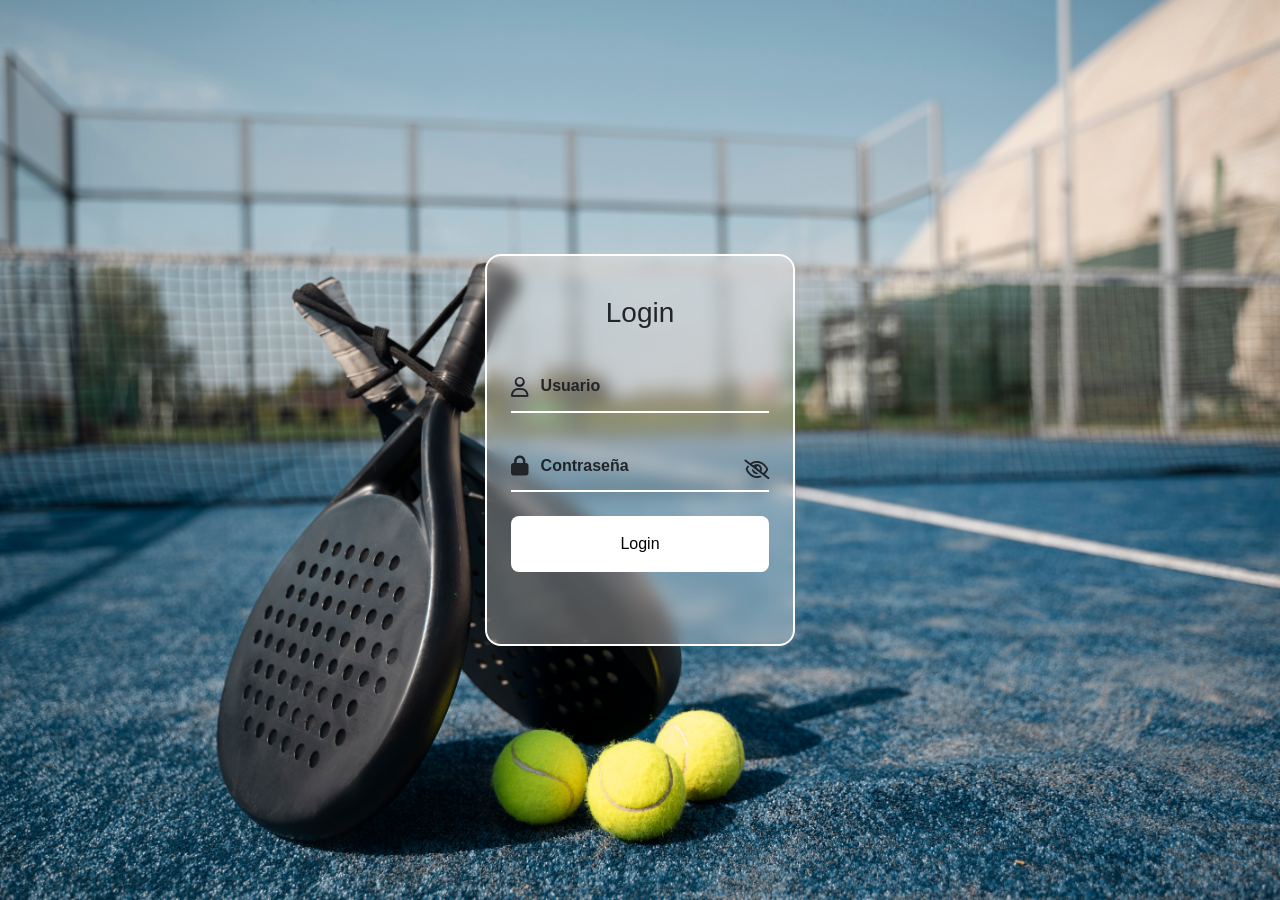
<file: src/main/resources/static/index.html>
<!DOCTYPE html>
<html lang="es">

<head>

    <!-- Define la codificación de caracteres, 
     adapta la página a distintos dispositivos
     establece el título que aparece en la pestaña del navegador. -->
    <meta charset="UTF-8">
    <meta http-equiv="X-UA-Compatible" content="IE=edge">
    <meta name="viewport" content="width=device-width, initial-scale=1.0">
    <title>PadelAPP</title>

    <!-- FONTS -->
    <!-- Carga las fuentes Poppins y Raleway desde Google Fonts.
    preconnect adelanta la conexión para que carguen más rápido. -->
    <link rel="preconnect" href="https://fonts.googleapis.com" />
    <link rel="preconnect" href="https://fonts.gstatic.com" crossorigin />
    <link href="https://fonts.googleapis.com/css2?family=Poppins:wght@700&family=Raleway:wght@400;700&display=swap"
        rel="stylesheet" />

    <!-- Hojas de estilo propios -->
    <link rel="stylesheet" type="text/css" href="css/index.css" />

    <!-- FONT AWESOME (ICONOS) -->
    <!-- Carga la hoja de estilos local de Font Awesome para usar sus iconos. -->
    <link rel="stylesheet" href="css/cssFont_Awesome/all.min.css">

    <!-- ADMINLTE (ESTILOS) -->
    <!-- Carga los estilos principales del tema AdminLTE. -->
    <link rel="stylesheet" type="text/css" href="css/cssAdminLTE/adminlte.min.css">

</head>

<body>

    <div class="login">
        <img src="img/fondo.jpg" alt="login image" class="login_img">

        <!-- Formulario de inicio de sesión: envía los datos por POST al controlador indicado. -->
        <form action="/login" method="post" class="login_form">
            <h1 class="login_title">Login</h1>
            <div class="login_content">

                <div class="login_box">
                    <!-- Icono Font Awesome usuario -->
                    <i class="fa-regular fa-user fa-lg"></i>
                    <!-- Campo para escribir el usuario -->
                    <div class="login_box-input">
                        <input id="login-user" name="user" type="text" required class="login_input" placeholder=" ">
                        <label for="login-user" class="login_label">Usuario</label>
                    </div>
                </div>
                <div class="login_box">
                    <!-- Icono Font Awesome contraseña -->
                    <i class="fa-solid fa-lock fa-lg"></i>
                    <!-- Campo para escribir la contraseña -->
                    <div class="login_box-input">
                        <input id="login-pass" name="pass" type="password" required class="login_input" placeholder=" ">
                        <label for="login-pass" class="login_label">Contraseña</label>
                        <!-- Icono Font Awesome "Ojo" abierto o Cerrado -->
                        <i class="fa-regular fa-eye-slash fa-lg login-eye" id="login-eye"></i>
                    </div>
                </div>
            </div>

            <!-- Botón que envía el formulario al archivo indicado en su atributo action. -->
            <button type="submit" class="login_button">Login</button>

            <!-- ***** UTILIZANDO JS ***** -->
            <!-- Aviso si el usuario o la contraseña son incorrectos -->
            <div id="mensaje-error" class="alert alert-danger text-center" role="alert" style="display: none;"></div>

        </form>
    </div>


    <!-- Carga el JavaScript propio de esta página -->
    <script src="js/index.js"></script>
    
</body>

</html>
</file>
<file: src/main/resources/static/css/index.css>
/* Importa y aplica aquí todos los estilos del archivo general.css,
   situado en la misma carpeta que este CSS (./ = carpeta actual).
   Debe ir al principio del archivo, antes de cualquier otra regla,
   o el navegador lo ignorará. */
@import url("./general.css");

body,
input,
button {
  font-size: var(--normal-font-size);
  font-family: var(--body-font);
}

body {
  color: var(--blanco);
}

input,
button {
  border: none;
  outline: none;
}

a {
  text-decoration: none;
}

img {
  max-width: 100%;
  height: auto;
}

/* ******************** 
LOGIN
******************** */
.login {
  position: relative;
  height: 100vh;
  display: grid;
  align-items: center;

  justify-content: center;
}

.login_img {
  position: absolute;
  width: 100%;
  height: 100%;
  object-fit: cover;
  object-position: center;
}

.login_form {
  position: relative;
  background-color: hsla(0, 0%, 100%, 0.3);
  border: 2px solid var(--blanco);
  margin-inline: 1.5rem;
  padding: 2.5rem 1.5rem;
  border-radius: 1rem;
  backdrop-filter: blur(8px);
}

.login_title {
  text-align: center;
  font-size: var(--h1-font-size);
  font-weight: var(--font-medium);
  margin-bottom: 2rem;
}

.login_content,
.login_box {
  display: grid;
}

.login_content {
  row-gap: 1.75rem;
  margin-bottom: 1.5rem;
}

.login_box {
  grid-template-columns: max-content 1fr;
  align-items: center;
  column-gap: 0.75rem;
  border-bottom: 2px solid var(--blanco);
}

.login_icon,
.login_eye {
  font-size: 1.25rem;
}

.login_input {
  width: 100%;
  padding-block: 0.8rem;
  background: none;
  color: var(--azul-fuerte);
  position: relative;
  z-index: 1;
}

.login_box-input {
  position: relative;
}

.login_label {
  position: absolute;
  left: 0;
  top: 13px;
  font-weight: var(--font-medium);
  transition: top 0.3s, font-size 0.3s;
}

.login-eye {
  position: absolute;
  right: 0;
  top: 28px;
  z-index: 10;
  cursor: pointer;
}

.login_box:nth-child(2) input {
  padding-right: 1.8rem;
}

.login_button {
  width: 100%;
  padding: 1rem;
  border-radius: 0.5rem;
  background-color: var(--blanco);
  font-weight: var(--font-medium);
  cursor: pointer;
  margin-bottom: 2rem;
}

/* mover input focus */
.login_input:focus+.login_label {
  top: -12px;
  font-size: var(--small-font-size);
}

.login_input:not(:placeholder-shown).login_input:not(:focus)+.login_label {
  top: -12px;
  font-size: var(--small-font-size);
}

/* ******************** 
datos_personales.php
******************** */
</file>
